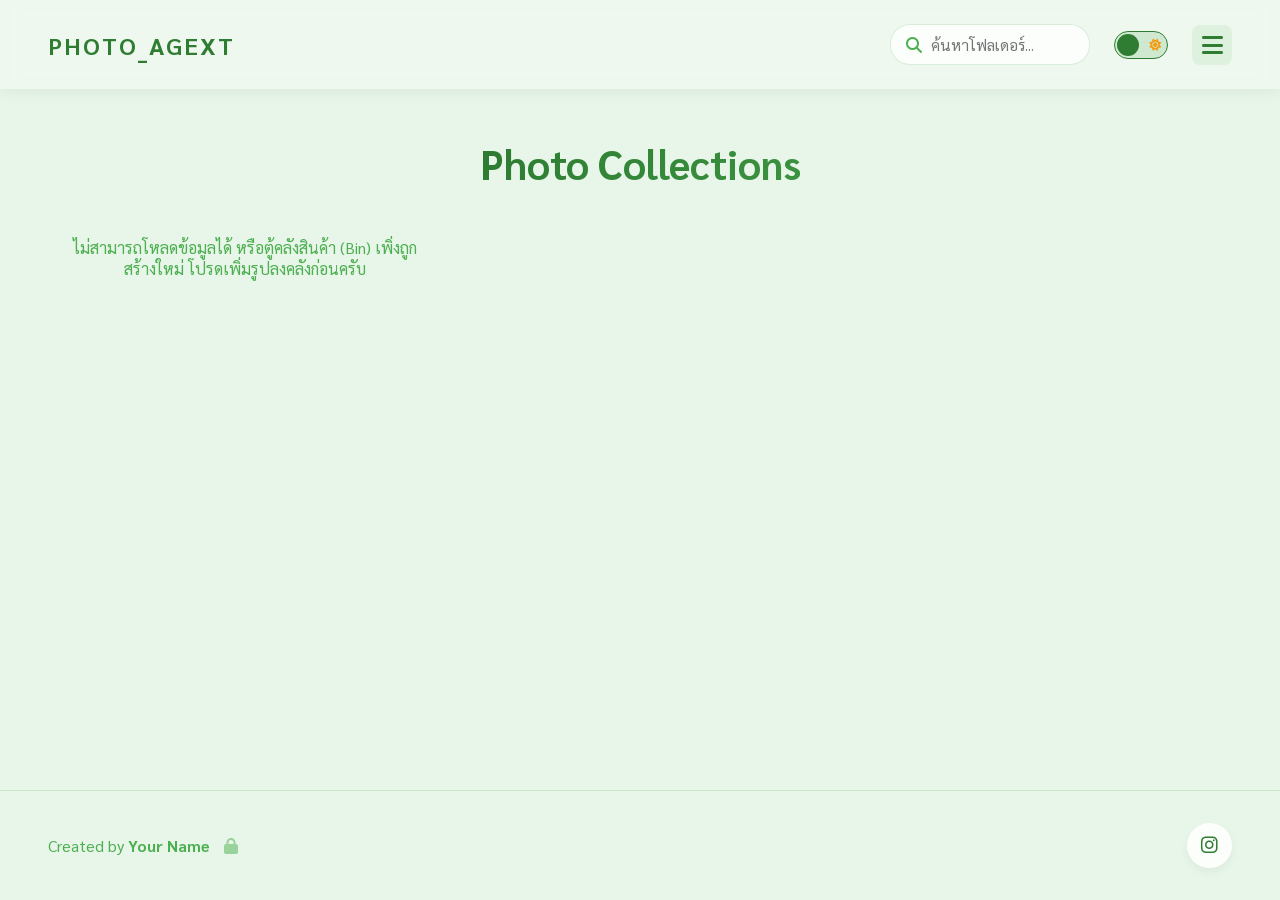
<file: index.html>
<!DOCTYPE html>
<html lang="en">

<head>
  <meta charset="UTF-8">
  <meta name="viewport" content="width=device-width, initial-scale=1.0">
  <title>PHOTO_AGEXT</title>
  <link rel="stylesheet" href="style.css">
  <link rel="stylesheet" href="https://cdnjs.cloudflare.com/ajax/libs/font-awesome/6.4.0/css/all.min.css">
  <script src="theme.js"></script>
</head>

<body>
  <ul class="background-bubbles">
    <li></li><li></li><li></li><li></li><li></li>
    <li></li><li></li><li></li><li></li><li></li>
  </ul>

  <nav class="navbar">
    <a href="./" class="logo">PHOTO_AGEXT</a>
    <div class="nav-right">
      <div class="nav-search-wrapper">
        <i class="fas fa-search"></i>
        <input type="text" id="searchInput" class="nav-search-input" placeholder="ค้นหาโฟลเดอร์...">
      </div>
      <div class="theme-switch-wrapper">
        <label class="theme-switch" for="themeToggleSwitch">
          <input type="checkbox" id="themeToggleSwitch" />
          <div class="slider">
            <i class="fas fa-moon"></i>
            <i class="fas fa-sun"></i>
          </div>
        </label>
      </div>
      <div class="hamburger" id="hamburgerBtn"><i class="fas fa-bars"></i></div>
    </div>
    <div class="nav-links" id="navLinks">
      <a href="./">Gallery</a>
      <a href="documents.html">เอกสารต่างๆ</a>
      <a href="grade.html">ระบบตรวจเกรด</a>
    </div>
  </nav>

  <main class="container">
    <div class="page-header">
      <h1>Photo Collections</h1>
    </div>

    <div class="gallery-grid" id="galleryGrid">
      <!-- Cards will be injected here via JavaScript -->
    </div>
  </main>

  <footer class="footer">
    <div class="footer-content">
      <div class="creator-info">
        <p>Created by <strong>Your Name</strong> <i class="fas fa-lock admin-trigger" onclick="openAdminModal()" title="Admin Login"></i></p>
      </div>
      <div class="social-links">
        <a href="https://www.instagram.com/ag_ext.005?utm_source=qr" target="_blank" class="social-btn ig" title="Instagram">
          <i class="fab fa-instagram"></i>
        </a>
      </div>
    </div>
  </footer>

  <!-- Admin Login Modal -->
  <div id="adminModal" class="admin-login-modal">
    <div class="modal-content">
      <span class="modal-close" onclick="closeAdminModal()">&times;</span>
      <h2><i class="fas fa-user-shield" style="color: var(--accent-color); margin-bottom: 10px;"></i><br>Admin Access</h2>
      <p>Please enter the passcode to continue</p>
      <input type="password" id="adminPasscode" class="admin-passcode-input" placeholder="••••••••" autocomplete="off" onkeypress="if(event.key === 'Enter') verifyAdmin()">
      <button class="submit-btn" onclick="verifyAdmin()">Login</button>
    </div>
  </div>

  <script src="index.js"></script>
</body>

</html>
</file>
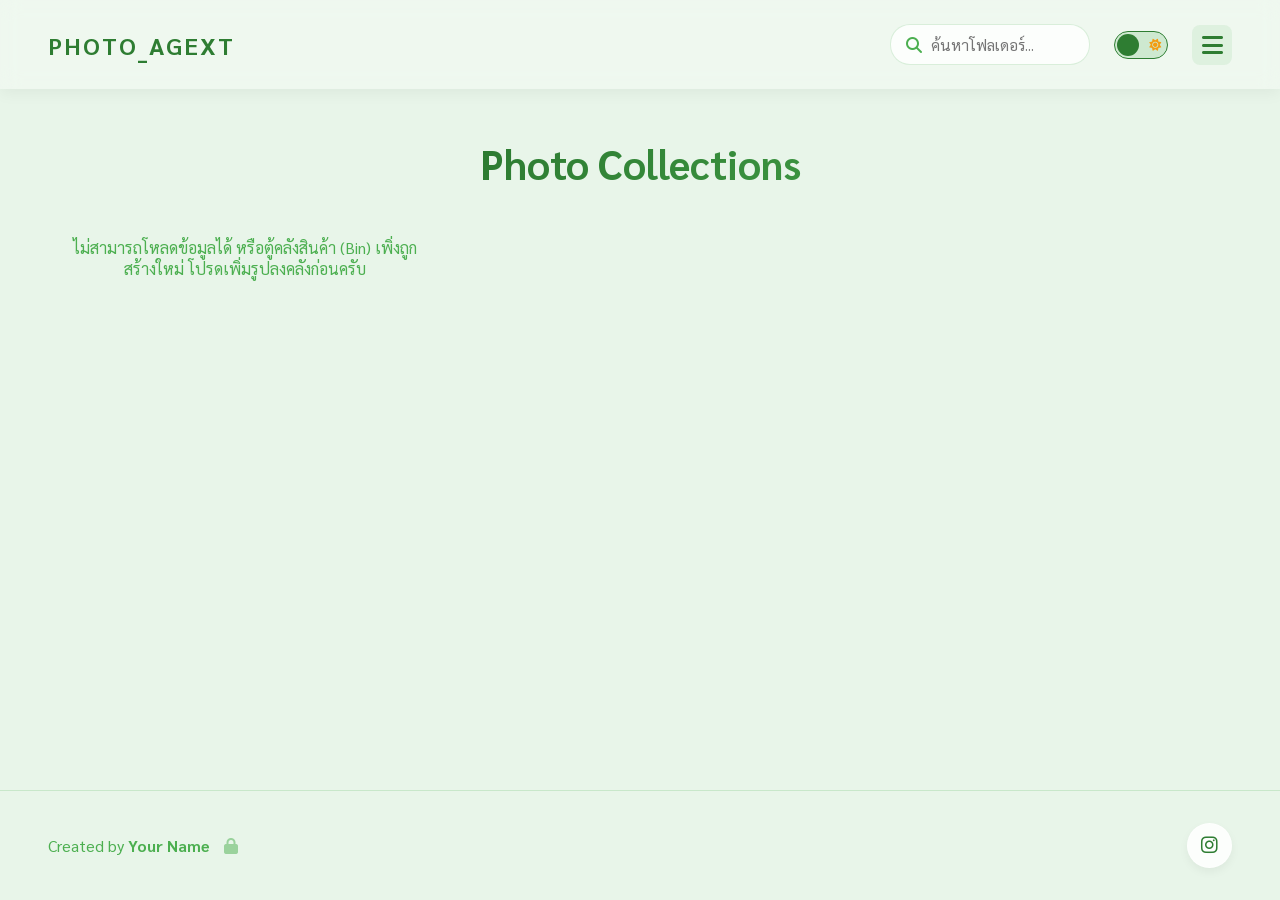
<file: admin/index.html>
<!DOCTYPE html>
<html lang="en">

<head>
  <meta charset="UTF-8">
  <meta name="viewport" content="width=device-width, initial-scale=1.0">
  <script>
    if (sessionStorage.getItem('isAdmin') !== 'true' && localStorage.getItem('isAdmin') !== 'true') {
      window.location.href = '../';
    }
  </script>
  <title>PHOTO_AGEXT | Add Collection</title>
  <link rel="stylesheet" href="../style.css">
  <link rel="stylesheet" href="admin.css">
  <link rel="stylesheet" href="https://cdnjs.cloudflare.com/ajax/libs/font-awesome/6.4.0/css/all.min.css">
  <script src="../theme.js"></script>
</head>

<body>
  <ul class="background-bubbles">
    <li></li><li></li><li></li><li></li><li></li>
    <li></li><li></li><li></li><li></li><li></li>
  </ul>

  <nav class="navbar">
    <span class="logo">PHOTO_AGEXT (Admin)</span>
    <div class="nav-right">
      <div class="theme-switch-wrapper">
        <label class="theme-switch" for="themeToggleSwitch">
          <input type="checkbox" id="themeToggleSwitch" />
          <div class="slider">
            <i class="fas fa-moon"></i>
            <i class="fas fa-sun"></i>
          </div>
        </label>
      </div>
      <div class="hamburger" id="hamburgerBtn"><i class="fas fa-bars"></i></div>
    </div>
    <div class="nav-links" id="navLinks">
      <a href="./">จัดการรูปภาพ</a>
      <a href="documents.html">จัดการเอกสาร</a>
      <a href="../" style="opacity: 0.7;">กลับหน้าหลัก</a>
      <a href="#" onclick="localStorage.removeItem('isAdmin'); sessionStorage.removeItem('isAdmin'); window.location.href='../';" style="color: #f44336;"><i class="fas fa-sign-out-alt"></i> ออกจากระบบ</a>
    </div>
  </nav>

  <main class="container">
    <div class="page-header">
      <h1>Add a Collection</h1>
    </div>

    <div class="admin-card">
      <form id="addLinkForm">

        <div class="form-group">
          <label for="collectionName">Collection Name (ชื่อโฟลเดอร์)</label>
          <input type="text" id="collectionName" class="form-control" placeholder="ตั้งชื่อโฟลเดอร์..." required
            autocomplete="off">
        </div>

        <div class="form-group">
          <label for="customUrl">Google Drive Link (ระบุลิ้งก์ไดรฟ์เอง - ไม่บังคับ)</label>
          <input type="url" id="customUrl" class="form-control" placeholder="https://drive.google.com/drive/folders/... (ใส่แปะตรงนี้ได้เลย)" autocomplete="off">
        </div>

        <div class="form-group">
          <label for="customDate">วันเวลาที่แสดง (ไม่บังคับ - ปล่อยว่างไว้เพื่อใช้วันเวลาปัจจุบัน)</label>
          <input type="datetime-local" id="customDate" class="form-control">
        </div>

        <div class="form-group" style="background: var(--input-bg); padding: 1rem; border-radius: 8px; border: 1px dashed var(--accent-color);">
          <p style="font-size: 0.9rem; color: var(--text-primary); margin-bottom: 0;">
            <i class="fas fa-info-circle" style="color: var(--accent-color);"></i> 
            <strong>คำแนะนำ:</strong> สามารถแปะลิ้งก์ Google Drive โดยตรงในช่องด้านบนได้เลย หรือหากปล่อยช่องลิ้งก์ว่างไว้ เมื่อกด Save ระบบจะสร้างโฟลเดอร์ใน Google Drive ให้อัตโนมัติครับ
          </p>
        </div>

        <button type="submit" class="submit-btn">
          <i class="fas fa-paper-plane" style="margin-right: 8px;"></i> Save Collection
        </button>

      </form>

      <div id="successMessage" class="success-message">
        <i class="fas fa-check-circle" style="margin-right: 8px;"></i> Collection successfully added!
      </div>
    </div>

    <!-- GAS URLs Settings List -->
    <div class="admin-list-card" style="margin-top: 2rem; border: 2px solid rgba(76, 175, 80, 0.4);">
      <h2>⚙️ ตั้งค่าลิ้งก์ไดรฟ์ (GAS URLs)</h2>
      <p style="color: var(--text-secondary); margin-bottom: 1.5rem; font-size: 0.9rem;">ระบบจะสลับใช้ลิ้งก์ที่ยังไม่เต็มอัตโนมัติจากบนลงล่าง กรุณาใส่ลิ้งก์ Web App ที่ได้จาก Google ลงที่นี่</p>
      
      <form id="addGasUrlForm" style="display: flex; gap: 0.5rem; margin-bottom: 1.5rem; flex-wrap: wrap;">
        <input type="url" id="newGasUrl" class="form-control" placeholder="ลิ้งก์ Web App..." required autocomplete="off" style="padding: 0.75rem; flex: 2; min-width: 200px;">
        <input type="text" id="newGasNote" class="form-control" placeholder="อีเมลกันลืม (ใส่หรือไม่ก็ได้)" autocomplete="off" style="padding: 0.75rem; flex: 1; min-width: 150px;">
        <button type="submit" class="submit-btn" style="margin-top: 0; width: auto; padding: 0.75rem 1.5rem; flex-shrink: 0;"><i class="fas fa-plus"></i> เพิ่ม</button>
      </form>
      
      <div id="gasUrlsList" class="admin-list"></div>
    </div>

    <!-- Management List -->
    <div class="admin-list-card" style="margin-top: 2rem;">
      <h2>Manage Collections</h2>
      <div id="adminList" class="admin-list"></div>
    </div>
  </main>

  <footer class="footer">
  </footer>

  <script src="admin.js"></script>
</body>

</html>
</file>
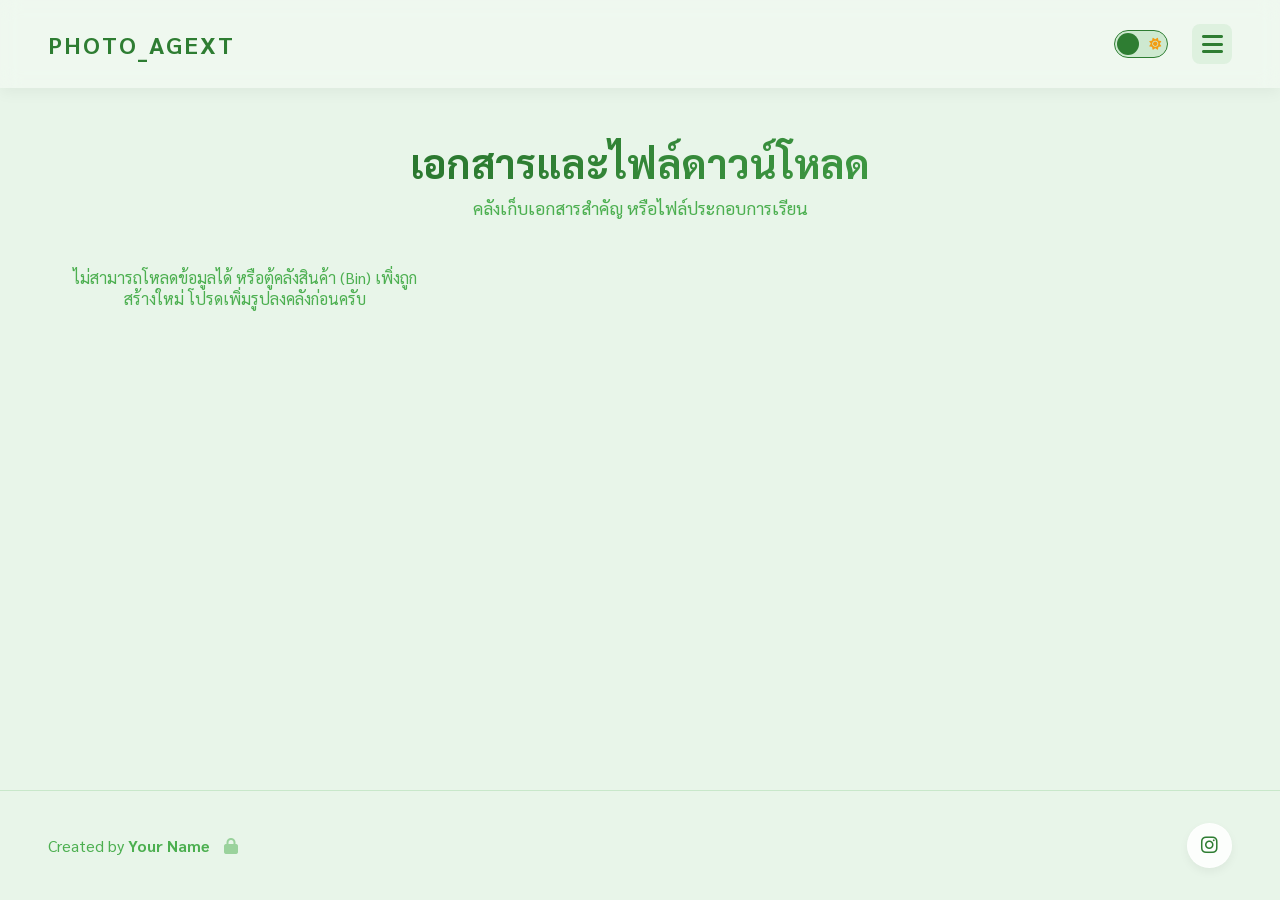
<file: documents.html>
<!DOCTYPE html>
<html lang="en">

<head>
  <meta charset="UTF-8">
  <meta name="viewport" content="width=device-width, initial-scale=1.0">
  <title>PHOTO_AGEXT | Documents</title>
  <link rel="stylesheet" href="style.css">
  <link rel="stylesheet" href="https://cdnjs.cloudflare.com/ajax/libs/font-awesome/6.4.0/css/all.min.css">
  <script src="theme.js"></script>
</head>

<body>
  <ul class="background-bubbles">
    <li></li><li></li><li></li><li></li><li></li>
    <li></li><li></li><li></li><li></li><li></li>
  </ul>

  <nav class="navbar">
    <a href="./" class="logo">PHOTO_AGEXT</a>
    <div class="nav-right">
      <div class="theme-switch-wrapper">
        <label class="theme-switch" for="themeToggleSwitch">
          <input type="checkbox" id="themeToggleSwitch" />
          <div class="slider">
            <i class="fas fa-moon"></i>
            <i class="fas fa-sun"></i>
          </div>
        </label>
      </div>
      <div class="hamburger" id="hamburgerBtn"><i class="fas fa-bars"></i></div>
    </div>
    <div class="nav-links" id="navLinks">
      <a href="./">Gallery</a>
      <a href="documents.html">เอกสารต่างๆ</a>
      <a href="grade.html">ระบบตรวจเกรด</a>
    </div>
  </nav>

  <main class="container">
    <div class="page-header">
      <h1>เอกสารและไฟล์ดาวน์โหลด</h1>
      <p>คลังเก็บเอกสารสำคัญ หรือไฟล์ประกอบการเรียน</p>
    </div>

    <div class="gallery-grid" id="galleryGrid">
      <!-- Cards will be injected here via JavaScript -->
    </div>
  </main>

  <footer class="footer">
    <div class="footer-content">
      <div class="creator-info">
        <p>Created by <strong>Your Name</strong> <i class="fas fa-lock admin-trigger" onclick="openAdminModal()" title="Admin Login"></i></p>
      </div>
      <div class="social-links">
        <a href="https://instagram.com" target="_blank" class="social-btn ig" title="Instagram">
          <i class="fab fa-instagram"></i>
        </a>
      </div>
    </div>
  </footer>

  <!-- Admin Login Modal -->
  <div id="adminModal" class="admin-login-modal">
    <div class="modal-content">
      <span class="modal-close" onclick="closeAdminModal()">&times;</span>
      <h2><i class="fas fa-user-shield" style="color: var(--accent-color); margin-bottom: 10px;"></i><br>Admin Access</h2>
      <p>Please enter the passcode to continue</p>
      <input type="password" id="adminPasscode" class="admin-passcode-input" placeholder="••••••••" autocomplete="off" onkeypress="if(event.key === 'Enter') verifyAdmin()">
      <button class="submit-btn" onclick="verifyAdmin()">Login</button>
    </div>
  </div>

  <script src="documents.js"></script>
</body>

</html>
</file>
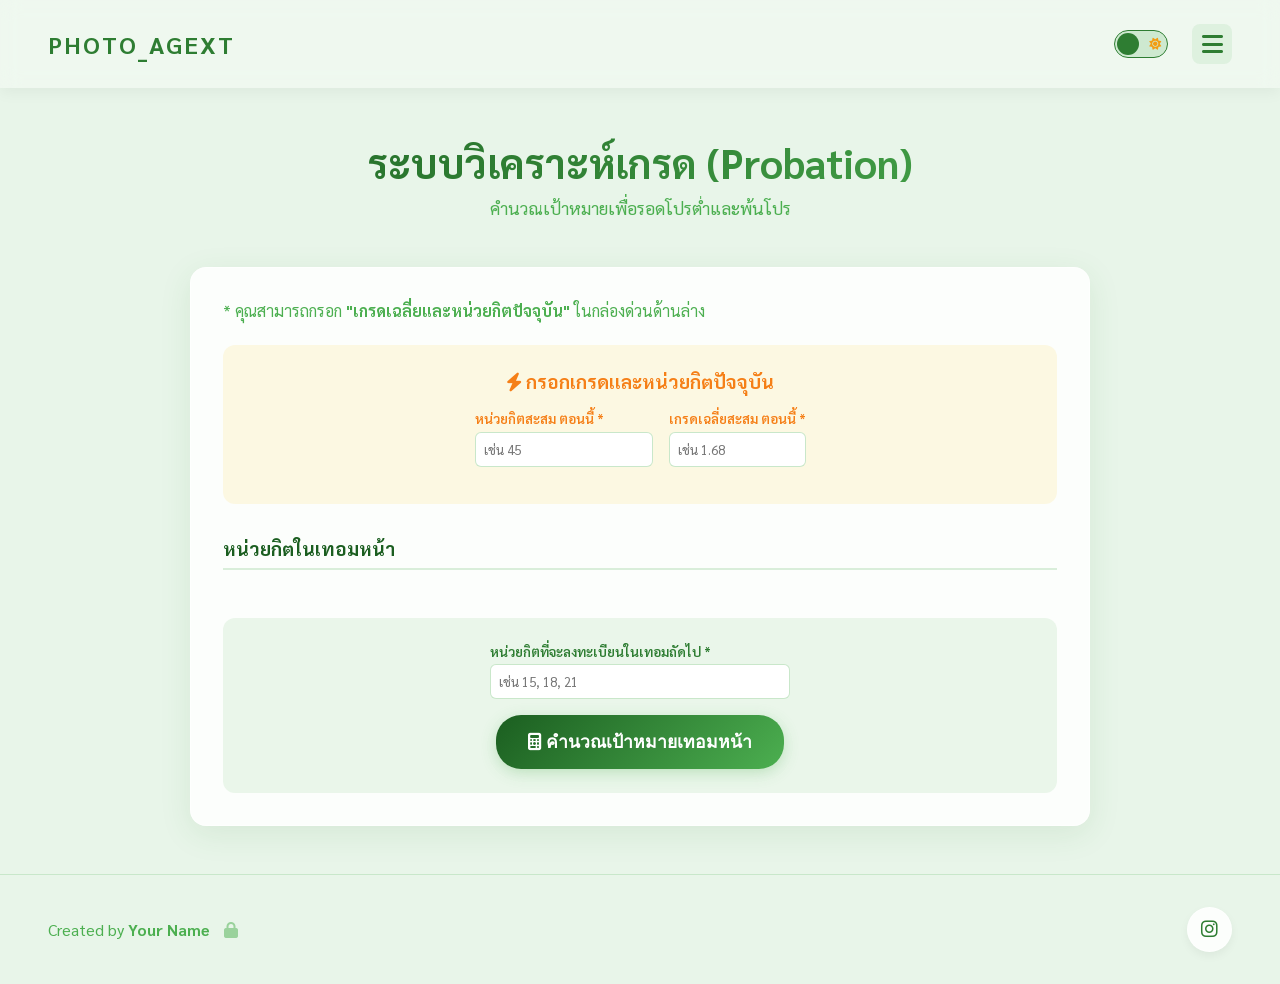
<file: grade.html>
<!DOCTYPE html>
<html lang="en">

<head>
  <meta charset="UTF-8">
  <meta name="viewport" content="width=device-width, initial-scale=1.0">
  <title>PHOTO_AGEXT | Grade Planner</title>
  <link rel="stylesheet" href="style.css">
  <link rel="stylesheet" href="https://cdnjs.cloudflare.com/ajax/libs/font-awesome/6.4.0/css/all.min.css">
  <script src="theme.js"></script>
  <style>
    .grade-container {
      max-width: 900px;
      margin: 0 auto;
      background: var(--surface-color);
      border-radius: var(--border-radius);
      backdrop-filter: blur(8px);
      border: 1px solid rgba(255, 255, 255, 0.5);
      box-shadow: var(--shadow);
      padding: 2rem;
    }

    .terms-grid {
      display: grid;
      grid-template-columns: repeat(auto-fill, minmax(250px, 1fr));
      gap: 1.5rem;
      margin-bottom: 2rem;
    }

    .term-card {
      background: rgba(255, 255, 255, 0.4);
      padding: 1rem;
      border-radius: 12px;
      border: 1px solid rgba(76, 175, 80, 0.2);
    }

    .term-title {
      font-weight: 600;
      color: var(--accent-color);
      margin-bottom: 0.5rem;
      font-size: 1.1rem;
    }

    .input-group {
      margin-bottom: 0.8rem;
    }

    .input-group label {
      display: block;
      font-size: 0.85rem;
      color: var(--text-secondary);
      margin-bottom: 0.3rem;
    }

    .input-group input {
      width: 100%;
      padding: 0.5rem;
      border: 1px solid rgba(76, 175, 80, 0.3);
      border-radius: 6px;
      outline: none;
      font-family: inherit;
    }

    .input-group input:focus {
      border-color: var(--accent-color);
    }

    .calc-section {
      background: rgba(76, 175, 80, 0.1);
      padding: 1.5rem;
      border-radius: 12px;
      text-align: center;
      margin-top: 1rem;
    }

    .calc-section label {
      font-weight: 600;
      color: var(--accent-color);
    }

    .primary-btn {
      background: linear-gradient(135deg, #1b5e20, #4caf50);
      color: white;
      border: none;
      padding: 0.8rem 2rem;
      border-radius: 25px;
      font-size: 1.1rem;
      font-weight: 600;
      cursor: pointer;
      margin-top: 1rem;
      transition: var(--transition);
      box-shadow: 0 4px 15px rgba(76, 175, 80, 0.3);
    }

    .primary-btn:hover {
      transform: translateY(-2px);
      box-shadow: 0 6px 20px rgba(76, 175, 80, 0.4);
    }

    .result-box {
      margin-top: 2rem;
      padding: 1.5rem;
      border-radius: 12px;
      display: none;
      animation: fadeIn 0.5s ease;
    }

    .result-low {
      background: rgba(255, 193, 7, 0.15);
      border-left: 4px solid #ffb300;
      margin-bottom: 1rem;
    }

    .result-good {
      background: rgba(76, 175, 80, 0.15);
      border-left: 4px solid #4caf50;
    }

    .result-danger {
      background: rgba(244, 67, 54, 0.15);
      border-left: 4px solid #f44336;
    }

    @keyframes fadeIn {
      from {
        opacity: 0;
        transform: translateY(10px);
      }

      to {
        opacity: 1;
        transform: translateY(0);
      }
    }
  </style>
</head>

<body>
  <ul class="background-bubbles">
    <li></li>
    <li></li>
    <li></li>
    <li></li>
    <li></li>
    <li></li>
    <li></li>
    <li></li>
    <li></li>
    <li></li>
  </ul>

  <nav class="navbar">
    <a href="./" class="logo">PHOTO_AGEXT</a>
    <div class="nav-right">
      <div class="theme-switch-wrapper">
        <label class="theme-switch" for="themeToggleSwitch">
          <input type="checkbox" id="themeToggleSwitch" />
          <div class="slider">
            <i class="fas fa-moon"></i>
            <i class="fas fa-sun"></i>
          </div>
        </label>
      </div>
      <div class="hamburger" id="hamburgerBtn"><i class="fas fa-bars"></i></div>
    </div>
    <div class="nav-links" id="navLinks">
      <a href="./">Gallery</a>
      <a href="documents.html">เอกสารต่างๆ</a>
      <a href="grade.html">ระบบตรวจเกรด</a>
    </div>
  </nav>

  <main class="container">
    <div class="page-header">
      <h1>ระบบวิเคราะห์เกรด (Probation)</h1>
      <p>คำนวณเป้าหมายเพื่อรอดโปรต่ำและพ้นโปร</p>
    </div>

    <div class="grade-container">
      <p style="color: var(--text-secondary); margin-bottom: 1.5rem;">
        * คุณสามารถกรอก <strong>"เกรดเฉลี่ยและหน่วยกิตปัจจุบัน"</strong> ในกล่องด่วนด้านล่าง
      </p>

      <form id="gradeForm">
        <div class="calc-section" style="margin-bottom: 2rem; background: rgba(255, 193, 7, 0.1);">
          <h3 style="margin-bottom: 1rem; color: #f57f17;"><i class="fas fa-bolt"></i> กรอกเกรดเเละหน่วยกิตปัจจุบัน
          </h3>
          <div style="display: flex; gap: 1rem; justify-content: center; flex-wrap: wrap;">
            <div class="input-group" style="text-align: left; max-width: 200px;">
              <label for="quickCreds" style="color: #f57f17;">หน่วยกิตสะสม ตอนนี้ *</label>
              <input type="number" id="quickCreds" min="0" step="1" placeholder="เช่น 45">
            </div>
            <div class="input-group" style="text-align: left; max-width: 200px;">
              <label for="quickGPA" style="color: #f57f17;">เกรดเฉลี่ยสะสม ตอนนี้ *</label>
              <input type="number" id="quickGPA" min="0" max="4.00" step="0.01" placeholder="เช่น 1.68">
            </div>
          </div>
        </div>

        <h3
          style="margin-bottom: 1rem; color: var(--text-primary); border-bottom: 2px solid rgba(76,175,80,0.2); padding-bottom: 0.5rem;">
          หน่วยกิตในเทอมหน้า</h3>
        <div class="terms-grid" id="termsGrid">
          <!-- Terms generated by JS -->
        </div>

        <div class="calc-section">
          <div class="input-group" style="max-width: 300px; margin: 0 auto; text-align: left;">
            <label for="nextCredits">หน่วยกิตที่จะลงทะเบียนในเทอมถัดไป *</label>
            <input type="number" id="nextCredits" min="1" max="25" step="1" required placeholder="เช่น 15, 18, 21">
          </div>

          <button type="submit" class="primary-btn">
            <i class="fas fa-calculator"></i> คำนวณเป้าหมายเทอมหน้า
          </button>
        </div>
      </form>

      <!-- Results Display -->
      <div id="resultBox"></div>

    </div>
  </main>

  <footer class="footer">
    <div class="footer-content">
      <div class="creator-info">
        <p>Created by <strong>Your Name</strong> <i class="fas fa-lock admin-trigger" onclick="openAdminModal()" title="Admin Login"></i></p>
      </div>
      <div class="social-links">
        <a href="https://instagram.com" target="_blank" class="social-btn ig" title="Instagram">
          <i class="fab fa-instagram"></i>
        </a>
      </div>
    </div>
  </footer>

  <!-- Admin Login Modal -->
  <div id="adminModal" class="admin-login-modal">
    <div class="modal-content">
      <span class="modal-close" onclick="closeAdminModal()">&times;</span>
      <h2><i class="fas fa-user-shield" style="color: var(--accent-color); margin-bottom: 10px;"></i><br>Admin Access</h2>
      <p>Please enter the passcode to continue</p>
      <input type="password" id="adminPasscode" class="admin-passcode-input" placeholder="••••••••" autocomplete="off" onkeypress="if(event.key === 'Enter') verifyAdmin()">
      <button class="submit-btn" onclick="verifyAdmin()">Login</button>
    </div>
  </div>

  <script src="grade.js"></script>
</body>

</html>
</file>
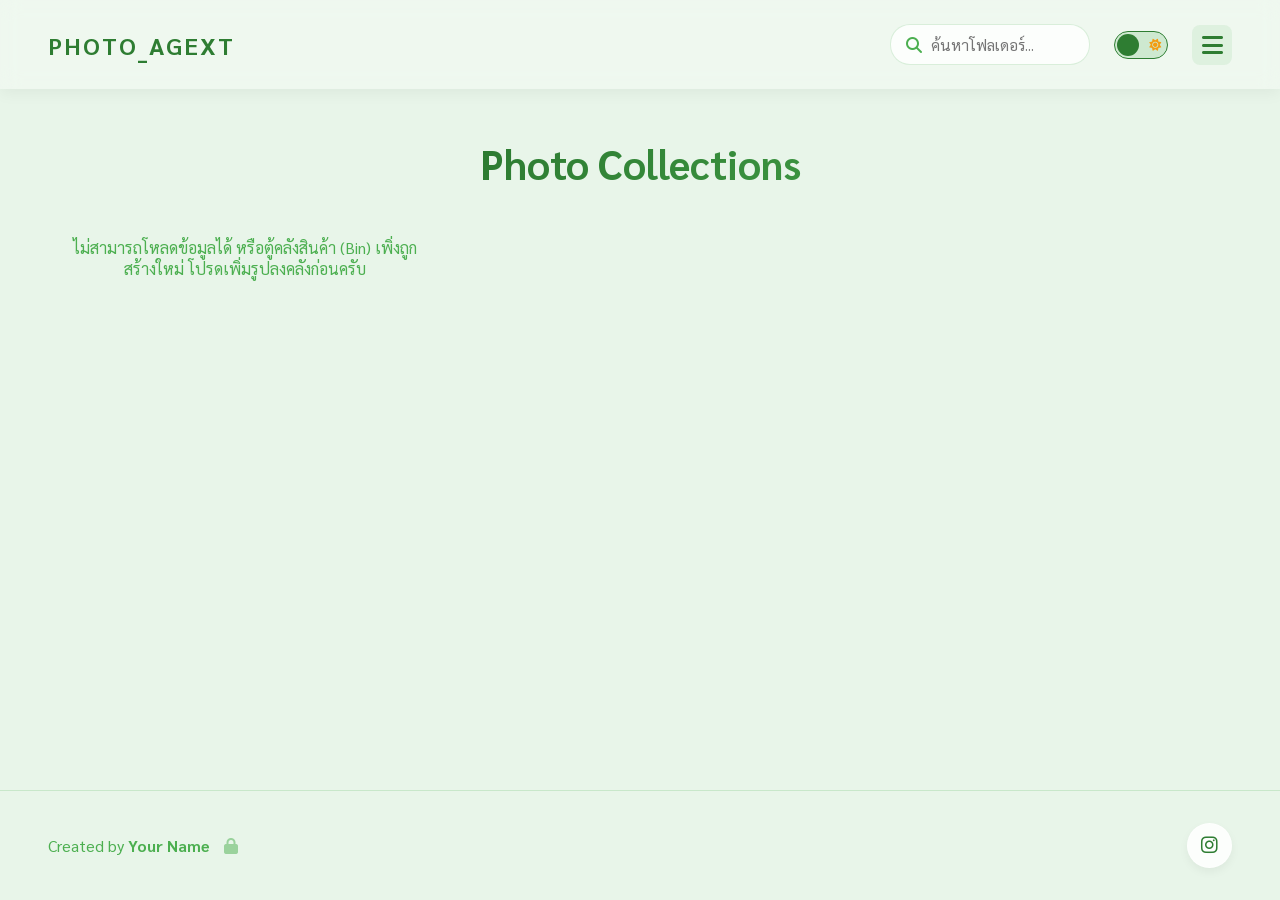
<file: admin/documents.html>
<!DOCTYPE html>
<html lang="en">

<head>
  <meta charset="UTF-8">
  <meta name="viewport" content="width=device-width, initial-scale=1.0">
  <script>
    if (sessionStorage.getItem('isAdmin') !== 'true' && localStorage.getItem('isAdmin') !== 'true') {
      window.location.href = '../';
    }
  </script>
  <title>PHOTO_AGEXT | Add Document</title>
  <link rel="stylesheet" href="../style.css">
  <link rel="stylesheet" href="admin.css">
  <link rel="stylesheet" href="https://cdnjs.cloudflare.com/ajax/libs/font-awesome/6.4.0/css/all.min.css">
  <script src="../theme.js"></script>
</head>

<body>
  <ul class="background-bubbles">
    <li></li><li></li><li></li><li></li><li></li>
    <li></li><li></li><li></li><li></li><li></li>
  </ul>

  <nav class="navbar">
    <span class="logo">PHOTO_AGEXT (Admin)</span>
    <div class="nav-right">
      <div class="theme-switch-wrapper">
        <label class="theme-switch" for="themeToggleSwitch">
          <input type="checkbox" id="themeToggleSwitch" />
          <div class="slider">
            <i class="fas fa-moon"></i>
            <i class="fas fa-sun"></i>
          </div>
        </label>
      </div>
      <div class="hamburger" id="hamburgerBtn"><i class="fas fa-bars"></i></div>
    </div>
    <div class="nav-links" id="navLinks">
      <a href="./">จัดการรูปภาพ</a>
      <a href="documents.html">จัดการเอกสาร</a>
      <a href="../" style="opacity: 0.7;">กลับหน้าบ้าน</a>
      <a href="#" onclick="localStorage.removeItem('isAdmin'); sessionStorage.removeItem('isAdmin'); window.location.href='../';" style="color: #f44336;"><i class="fas fa-sign-out-alt"></i> ออกจากระบบ</a>
    </div>
  </nav>

  <main class="container">
    <div class="page-header">
      <h1>เพิ่มเอกสารใหม่</h1>
      <p>แปะลิงก์ Google Drive สำคัญสำหรับเผยแพร่ในหน้าเอกสารต่างๆ</p>
    </div>

    <div class="admin-card">
      <form id="addLinkForm">

        <div class="form-group">
          <label for="collectionName">ชื่อเอกสาร</label>
          <input type="text" id="collectionName" class="form-control" placeholder="เช่น สไลด์เรียนบทที่ 1 หรือ คู่มือ..." required
            autocomplete="off">
        </div>

        <div class="form-group">
          <label for="driveUrl">ลิงก์ดาวน์โหลด</label>
          <input type="url" id="driveUrl" class="form-control" placeholder="https://drive.google.com/..."
            required autocomplete="off">
        </div>

        <div class="form-group">
          <label for="customDate">วันเวลาที่แสดง (ไม่บังคับ - ปล่อยว่างไว้เพื่อใช้วันเวลาปัจจุบัน)</label>
          <input type="datetime-local" id="customDate" class="form-control">
        </div>

        <button type="submit" class="submit-btn" style="background-color: var(--accent-color);">
          <i class="fas fa-file-upload" style="margin-right: 8px;"></i> อัปโหลดเอกสาร
        </button>

      </form>

      <div id="successMessage" class="success-message">
        <i class="fas fa-check-circle" style="margin-right: 8px;"></i> เพิ่มเอกสารสำเร็จ!
      </div>
    </div>

    <!-- Management List -->
    <div class="admin-list-card" style="margin-top: 2rem;">
      <h2>จัดการเอกสาร</h2>
      <div id="adminList" class="admin-list"></div>
    </div>
  </main>

  <footer class="footer">
  </footer>

  <script src="documents.js"></script>
</body>

</html>
</file>
<file: style.css>
@import url('https://fonts.googleapis.com/css2?family=Space+Grotesk:wght@300;400;500;600;700&display=swap');
@import url('https://fonts.googleapis.com/css2?family=Sarabun:wght@300;400;500;600;700&display=swap');

:root {
  --bg-color: #e8f5e9;
  --surface-color: rgba(255, 255, 255, 0.85);
  --text-primary: #1b5e20;
  --text-secondary: #4caf50;
  --accent-color: #2e7d32;
  --accent-hover: #1b5e20;
  --border-radius: 16px;
  --shadow: 0 8px 32px rgba(46, 125, 50, 0.1);
  --transition: all 0.3s cubic-bezier(0.25, 0.8, 0.25, 1);
  --title-gradient: linear-gradient(135deg, #1b5e20, #4caf50);
  --bubble-color-1: rgba(76, 175, 80, 0.15);
  --bubble-color-2: rgba(129, 199, 132, 0.2);
  --bubble-color-3: rgba(165, 214, 167, 0.15);
  --bubble-color-4: rgba(200, 230, 201, 0.3);
  --bubble-color-5: rgba(102, 187, 106, 0.15);
  --nav-bg: rgba(255, 255, 255, 0.3);
  --nav-shadow: rgba(0, 0, 0, 0.05);
  --card-border: rgba(255, 255, 255, 0.5);
  --modal-bg: rgba(0, 0, 0, 0.4);
  --input-bg: rgba(255, 255, 255, 0.8);
  --skeleton-bg: linear-gradient(90deg, rgba(76, 175, 80, 0.1) 25%, rgba(76, 175, 80, 0.25) 50%, rgba(76, 175, 80, 0.1) 75%);
}

[data-theme="dark"] {
  --bg-color: #0b1a10;
  --surface-color: rgba(20, 30, 20, 0.85);
  --text-primary: #e8f5e9;
  --text-secondary: #81c784;
  --accent-color: #4caf50;
  --accent-hover: #81c784;
  --shadow: 0 8px 32px rgba(0, 0, 0, 0.5);
  --title-gradient: linear-gradient(135deg, #81c784, #a5d6a7);
  --bubble-color-1: rgba(76, 175, 80, 0.05);
  --bubble-color-2: rgba(129, 199, 132, 0.08);
  --bubble-color-3: rgba(165, 214, 167, 0.05);
  --bubble-color-4: rgba(200, 230, 201, 0.1);
  --bubble-color-5: rgba(102, 187, 106, 0.05);
  --nav-bg: rgba(11, 26, 16, 0.7);
  --nav-shadow: rgba(0, 0, 0, 0.5);
  --card-border: rgba(76, 175, 80, 0.2);
  --modal-bg: rgba(0, 0, 0, 0.7);
  --input-bg: rgba(20, 30, 20, 0.8);
  --skeleton-bg: linear-gradient(90deg, rgba(76, 175, 80, 0.05) 25%, rgba(76, 175, 80, 0.15) 50%, rgba(76, 175, 80, 0.05) 75%);
}

* {
  margin: 0;
  padding: 0;
  box-sizing: border-box;
}

body {
  font-family: 'Sarabun', 'Space Grotesk', -apple-system, BlinkMacSystemFont, sans-serif;
  background-color: var(--bg-color);
  color: var(--text-primary);
  min-height: 100vh;
  display: flex;
  flex-direction: column;
  overflow-x: hidden;
  position: relative;
}

/* Background Bubbles */
.background-bubbles {
  position: fixed;
  top: 0;
  left: 0;
  width: 100%;
  height: 100%;
  z-index: 0;
  overflow: hidden;
  pointer-events: none;
}

.background-bubbles li {
  position: absolute;
  display: block;
  list-style: none;
  width: 20px;
  height: 20px;
  background: var(--bubble-color-1);
  animation: floatUp 25s linear infinite;
  bottom: -200px;
  border-radius: 50%; /* Make them perfect bubbles */
  backdrop-filter: blur(2px);
  -webkit-backdrop-filter: blur(2px);
}

.background-bubbles li:nth-child(1) {
  left: 25%;
  width: 80px;
  height: 80px;
  animation-delay: 0s;
  background: var(--bubble-color-2);
}

.background-bubbles li:nth-child(2) {
  left: 10%;
  width: 30px;
  height: 30px;
  animation-delay: 2s;
  animation-duration: 12s;
  background: var(--bubble-color-3);
}

.background-bubbles li:nth-child(3) {
  left: 70%;
  width: 40px;
  height: 40px;
  animation-delay: 4s;
  background: var(--bubble-color-1);
}

.background-bubbles li:nth-child(4) {
  left: 40%;
  width: 60px;
  height: 60px;
  animation-delay: 0s;
  animation-duration: 18s;
  background: var(--bubble-color-4);
}

.background-bubbles li:nth-child(5) {
  left: 65%;
  width: 20px;
  height: 20px;
  animation-delay: 0s;
  background: var(--bubble-color-5);
}

.background-bubbles li:nth-child(6) {
  left: 75%;
  width: 110px;
  height: 110px;
  animation-delay: 3s;
  background: var(--bubble-color-3);
}

.background-bubbles li:nth-child(7) {
  left: 35%;
  width: 150px;
  height: 150px;
  animation-delay: 7s;
  background: var(--bubble-color-4);
}

.background-bubbles li:nth-child(8) {
  left: 50%;
  width: 25px;
  height: 25px;
  animation-delay: 15s;
  animation-duration: 45s;
  background: var(--bubble-color-2);
}

.background-bubbles li:nth-child(9) {
  left: 20%;
  width: 15px;
  height: 15px;
  animation-delay: 2s;
  animation-duration: 35s;
  background: var(--bubble-color-1);
}

.background-bubbles li:nth-child(10) {
  left: 85%;
  width: 150px;
  height: 150px;
  animation-delay: 0s;
  animation-duration: 11s;
  background: var(--bubble-color-5);
}

@keyframes floatUp {
  0% {
    transform: translateY(0) scale(1) translateX(0);
    opacity: 0;
  }
  10% {
    opacity: 1;
  }
  90% {
    opacity: 1;
  }
  100% {
    transform: translateY(-1200px) scale(1.5) translateX(30px);
    opacity: 0;
  }
}

/* Header Navbar */
.navbar {
  display: flex;
  justify-content: space-between;
  align-items: center;
  padding: 1.5rem 3rem;
  background: var(--nav-bg);
  backdrop-filter: blur(10px);
  -webkit-backdrop-filter: blur(10px);
  box-shadow: 0 4px 15px var(--nav-shadow);
  position: sticky;
  top: 0;
  z-index: 100;
  flex-wrap: wrap;
}

.logo {
  font-size: 1.5rem;
  font-weight: 700;
  color: var(--accent-color);
  text-decoration: none;
  letter-spacing: 2px;
}

.nav-right {
  display: flex;
  align-items: center;
  gap: 1.5rem;
}

.hamburger {
  cursor: pointer;
  font-size: 1.5rem;
  color: var(--accent-color);
  transition: var(--transition);
  display: flex;
  align-items: center;
  justify-content: center;
  width: 40px;
  height: 40px;
  border-radius: 8px;
  background: rgba(76, 175, 80, 0.1);
}

.nav-search-wrapper {
  position: relative;
  display: flex;
  align-items: center;
}

.nav-search-wrapper i {
  position: absolute;
  left: 1rem;
  color: var(--text-secondary);
  font-size: 1rem;
}

.nav-search-input {
  width: 200px;
  padding: 0.6rem 1rem 0.6rem 2.5rem;
  border: 1px solid rgba(76, 175, 80, 0.2);
  border-radius: 20px;
  font-size: 0.95rem;
  background: var(--input-bg);
  color: var(--text-primary);
  transition: var(--transition);
  font-family: inherit;
}

.nav-search-input:focus {
  outline: none;
  width: 250px;
  border-color: var(--accent-color);
  box-shadow: 0 0 10px rgba(76, 175, 80, 0.1);
}

@media (max-width: 768px) {
  .nav-search-input {
    width: 140px;
  }
  .nav-search-input:focus {
    width: 180px;
  }
}

.hamburger:hover {
  background: var(--accent-color);
  color: white;
}

.nav-links {
  position: absolute;
  top: 100%;
  right: 3rem;
  width: auto;
  min-width: 200px;
  background: var(--surface-color);
  backdrop-filter: blur(15px);
  -webkit-backdrop-filter: blur(15px);
  border-radius: var(--border-radius);
  padding: 1.5rem;
  box-shadow: var(--shadow);
  border: 1px solid var(--card-border);
  display: none;
  flex-direction: column;
  gap: 1rem;
  animation: slideUpFade 0.3s ease forwards;
}

.nav-links.show-menu {
  display: flex;
}

.nav-links a {
  text-decoration: none;
  color: var(--accent-color);
  font-weight: 500;
  transition: var(--transition);
  padding: 0.5rem 0;
  position: relative;
  width: fit-content;
}

.nav-links a::after {
  content: '';
  position: absolute;
  width: 0;
  height: 2px;
  bottom: 0;
  left: 0;
  background-color: var(--accent-color);
  transition: var(--transition);
}

.nav-links a:hover::after {
  width: 100%;
}

@keyframes slideUpFade {
  from {
    opacity: 0;
    transform: translateY(15px);
  }
  to {
    opacity: 1;
    transform: translateY(0);
  }
}

/* Theme Toggle Switch */
.theme-switch-wrapper {
  display: flex;
  align-items: center;
}

.theme-switch {
  display: inline-block;
  height: 28px;
  position: relative;
  width: 54px;
}

.theme-switch input {
  display: none;
}

.slider {
  background-color: rgba(76, 175, 80, 0.2);
  bottom: 0;
  cursor: pointer;
  left: 0;
  position: absolute;
  right: 0;
  top: 0;
  transition: .4s;
  border-radius: 34px;
  border: 1px solid var(--accent-color);
  display: flex;
  align-items: center;
  justify-content: space-between;
  padding: 0 6px;
}

.slider:before {
  background-color: var(--accent-color);
  bottom: 2px;
  content: "";
  height: 22px;
  left: 2px;
  position: absolute;
  transition: .4s;
  width: 22px;
  border-radius: 50%;
  z-index: 2;
}

input:checked + .slider {
  background-color: var(--surface-color);
}

input:checked + .slider:before {
  transform: translateX(26px);
  background-color: var(--accent-color);
}

.slider .fa-sun {
  color: #f39c12;
  font-size: 12px;
  z-index: 1;
}

.slider .fa-moon {
  color: #f1c40f;
  font-size: 12px;
  z-index: 1;
}

@media (max-width: 768px) {
  .navbar {
    padding: 1rem 1.5rem;
  }
  .nav-links {
    right: 1.5rem;
  }
}

/* Container */
.container {
  flex: 1;
  max-width: 1200px;
  margin: 0 auto;
  padding: 3rem 1.5rem;
  width: 100%;
  position: relative;
  z-index: 10;
}

/* Header Titles */
.page-header {
  text-align: center;
  margin-bottom: 3rem;
}

.page-header h1 {
  font-size: 2.5rem;
  font-weight: 700;
  margin-bottom: 0.5rem;
  background: var(--title-gradient);
  -webkit-background-clip: text;
  -webkit-text-fill-color: transparent;
}

.page-header p {
  color: var(--text-secondary);
  font-size: 1.1rem;
}

/* Gallery Grid */
.gallery-grid {
  display: grid;
  grid-template-columns: repeat(auto-fill, minmax(300px, 1fr));
  gap: 2rem;
}

.empty-state {
  text-align: center;
  grid-column: 1 / -1;
  padding: 4rem 2rem;
  background: var(--surface-color);
  border-radius: var(--border-radius);
  backdrop-filter: blur(8px);
  border: 1px solid var(--card-border);
  box-shadow: var(--shadow);
}

.empty-state p {
  font-size: 1.2rem;
  color: var(--text-secondary);
  margin-bottom: 1.5rem;
}

/* Card Component */
.card {
  background: var(--surface-color);
  border-radius: var(--border-radius);
  backdrop-filter: blur(8px);
  border: 1px solid var(--card-border);
  box-shadow: var(--shadow);
  transition: var(--transition);
  display: flex;
  flex-direction: column;
  position: relative;
  overflow: hidden;
}

.card:hover {
  transform: translateY(-5px);
  box-shadow: 0 12px 40px rgba(46, 125, 50, 0.15);
}

.card::before {
  content: '';
  position: absolute;
  top: 0;
  left: 0;
  width: 4px;
  height: 100%;
  background: linear-gradient(to bottom, #4caf50, #1b5e20);
  border-top-left-radius: var(--border-radius);
  border-bottom-left-radius: var(--border-radius);
}

.card-title {
  font-size: 1.25rem;
  font-weight: 600;
  margin-bottom: 0.5rem;
  color: var(--text-primary);
}

.card-date {
  font-size: 0.85rem;
  color: var(--text-secondary);
  margin-bottom: 1.5rem;
  display: flex;
  align-items: center;
  gap: 0.5rem;
}

.card-btn {
  margin-top: auto;
  display: inline-flex;
  align-items: center;
  justify-content: center;
  padding: 0.75rem 1.5rem;
  border-radius: 8px;
  background-color: rgba(76, 175, 80, 0.1);
  color: var(--accent-color);
  text-decoration: none;
  font-weight: 500;
  transition: var(--transition);
  gap: 0.5rem;
}

.card-btn:hover {
  background-color: var(--accent-color);
  color: white;
}

/* Footer & Socials */
.footer {
  padding: 2rem 3rem;
  margin-top: auto;
  border-top: 1px solid rgba(76, 175, 80, 0.2);
  position: relative;
  z-index: 10;
}

.footer-content {
  max-width: 1200px;
  margin: 0 auto;
  display: flex;
  justify-content: space-between;
  align-items: center;
}

.creator-info {
  color: var(--text-secondary);
  font-size: 1rem;
}

.social-links {
  display: flex;
  gap: 1.5rem;
}

@media (max-width: 768px) {
  .footer-content {
    flex-direction: column-reverse; /* Stacks text below IG on small screens */
    gap: 1rem;
    text-align: center;
  }
}

.social-btn {
  display: inline-flex;
  align-items: center;
  justify-content: center;
  width: 45px;
  height: 45px;
  border-radius: 50%;
  background: var(--surface-color);
  color: var(--accent-color);
  text-decoration: none;
  box-shadow: 0 4px 10px rgba(0, 0, 0, 0.05);
  transition: var(--transition);
  border: 1px solid var(--card-border);
  font-size: 1.2rem;
}

.social-btn.ig:hover {
  background: linear-gradient(45deg, #f09433 0%, #e6683c 25%, #dc2743 50%, #cc2366 75%, #bc1888 100%);
  color: white;
  transform: translateY(-3px) scale(1.1);
  box-shadow: 0 8px 20px rgba(220, 39, 67, 0.3);
  border-color: transparent;
}

.card-content {
  padding: 1.5rem;
  display: flex;
  flex-direction: column;
  flex: 1;
}

.card-image {
  width: 100%;
  height: 100px;
  object-fit: cover;
  border-bottom: 1px solid rgba(76, 175, 80, 0.2);
}

.card-image-featured {
  height: 100%;
}

.badge {
  position: absolute;
  top: 1rem;
  right: 1rem;
  background: linear-gradient(135deg, #1b5e20, #4caf50);
  color: white;
  padding: 0.35rem 1rem;
  border-radius: 20px;
  font-size: 0.85rem;
  font-weight: 700;
  z-index: 10;
  box-shadow: 0 4px 10px rgba(76, 175, 80, 0.3);
  letter-spacing: 1px;
}

.card-featured {
  position: relative;
}

@media (max-width: 768px) {
  .card-content {
    padding: 1.25rem;
  }
}

/* Admin Login Modal */
.admin-login-modal {
  display: none;
  position: fixed;
  top: 0;
  left: 0;
  width: 100%;
  height: 100%;
  background: var(--modal-bg);
  backdrop-filter: blur(5px);
  -webkit-backdrop-filter: blur(5px);
  z-index: 1000;
  justify-content: center;
  align-items: center;
  opacity: 0;
  transition: opacity 0.3s ease;
}

.admin-login-modal.show {
  display: flex;
  opacity: 1;
}

.modal-content {
  background: var(--surface-color);
  padding: 2.5rem;
  border-radius: var(--border-radius);
  width: 90%;
  max-width: 400px;
  text-align: center;
  box-shadow: 0 15px 35px rgba(0, 0, 0, 0.2);
  border: 1px solid var(--card-border);
  transform: translateY(-20px);
  transition: transform 0.3s ease;
  position: relative;
}

.admin-login-modal.show .modal-content {
  transform: translateY(0);
}

.modal-close {
  position: absolute;
  top: 1rem;
  right: 1.5rem;
  font-size: 1.5rem;
  color: var(--text-secondary);
  cursor: pointer;
  transition: var(--transition);
}

.modal-close:hover {
  color: #f44336;
}

.modal-content h2 {
  color: var(--text-primary);
  margin-bottom: 0.5rem;
  font-size: 1.5rem;
}

.modal-content p {
  color: var(--text-secondary);
  margin-bottom: 1.5rem;
  font-size: 0.95rem;
}

.admin-passcode-input {
  width: 100%;
  padding: 1rem;
  border: 2px solid rgba(76, 175, 80, 0.2);
  border-radius: 8px;
  font-size: 1.2rem;
  text-align: center;
  letter-spacing: 5px;
  margin-bottom: 1.5rem;
  outline: none;
  background: var(--input-bg);
  transition: var(--transition);
  font-family: inherit;
}

.admin-passcode-input:focus {
  border-color: var(--accent-color);
  box-shadow: 0 0 0 4px rgba(76, 175, 80, 0.1);
}

.modal-content .submit-btn {
  width: 100%;
  padding: 1rem;
  background: linear-gradient(135deg, #4caf50, #2e7d32);
  color: white;
  border: none;
  border-radius: 8px;
  font-size: 1.1rem;
  font-weight: 600;
  cursor: pointer;
  transition: var(--transition);
  font-family: inherit;
  box-shadow: 0 4px 15px rgba(76, 175, 80, 0.3);
  margin-top: 0;
}

.modal-content .submit-btn:hover {
  transform: translateY(-2px);
  box-shadow: 0 8px 25px rgba(76, 175, 80, 0.4);
}

.shake {
  animation: shake 0.5s cubic-bezier(.36,.07,.19,.97) both;
}

@keyframes shake {
  10%, 90% { transform: translate3d(-1px, 0, 0); }
  20%, 80% { transform: translate3d(2px, 0, 0); }
  30%, 50%, 70% { transform: translate3d(-4px, 0, 0); }
  40%, 60% { transform: translate3d(4px, 0, 0); }
}

.admin-trigger {
  color: var(--text-secondary);
  opacity: 0.5;
  cursor: pointer;
  transition: var(--transition);
  margin-left: 10px;
}

.admin-trigger:hover {
  opacity: 1;
  color: var(--accent-color);
}

/* Skeleton Loading Effect */
.skeleton-card {
  background: var(--surface-color);
  border-radius: var(--border-radius);
  padding: 1.5rem;
  border: 1px solid var(--card-border);
  box-shadow: var(--shadow);
  display: flex;
  flex-direction: column;
  gap: 1rem;
  height: 160px;
  position: relative;
  overflow: hidden;
}

.skeleton-card::before {
  content: '';
  position: absolute;
  top: 0;
  left: 0;
  width: 4px;
  height: 100%;
  background: rgba(76, 175, 80, 0.2);
  border-top-left-radius: var(--border-radius);
  border-bottom-left-radius: var(--border-radius);
}

.skeleton-item {
  background: var(--skeleton-bg);
  background-size: 200% 100%;
  animation: shimmer 1.5s infinite linear;
  border-radius: 4px;
}

.skeleton-title {
  height: 28px;
  width: 70%;
  margin-bottom: 0.5rem;
}

.skeleton-text {
  height: 16px;
  width: 40%;
  margin-bottom: 1.5rem;
}

.skeleton-btn {
  height: 45px;
  width: 140px;
  margin-top: auto;
  border-radius: 8px;
}

@keyframes shimmer {
  0% { background-position: 200% 0; }
  100% { background-position: -200% 0; }
}
</file>
<file: admin/admin.css>
/* Admin Form */
.admin-card {
  max-width: 600px;
  margin: 0 auto;
  background: var(--surface-color);
  border-radius: var(--border-radius);
  padding: 2.5rem;
  backdrop-filter: blur(8px);
  border: 1px solid var(--card-border);
  box-shadow: var(--shadow);
}

.form-group {
  margin-bottom: 1.5rem;
}

.form-group label {
  display: block;
  font-weight: 500;
  margin-bottom: 0.5rem;
  color: var(--text-primary);
}

.form-control {
  width: 100%;
  padding: 1rem;
  border: 2px solid rgba(76, 175, 80, 0.2);
  border-radius: 8px;
  font-family: inherit;
  font-size: 1rem;
  background: var(--input-bg);
  color: var(--text-primary);
  transition: var(--transition);
  outline: none;
}

.form-control:focus {
  border-color: var(--accent-color);
  box-shadow: 0 0 0 4px rgba(76, 175, 80, 0.1);
}

.submit-btn {
  width: 100%;
  padding: 1rem;
  background: linear-gradient(135deg, #4caf50, #2e7d32);
  color: white;
  border: none;
  border-radius: 8px;
  font-size: 1.1rem;
  font-weight: 600;
  cursor: pointer;
  transition: var(--transition);
  font-family: inherit;
  box-shadow: 0 4px 15px rgba(76, 175, 80, 0.3);
  margin-top: 1rem;
}

.submit-btn:hover {
  transform: translateY(-2px);
  box-shadow: 0 8px 25px rgba(76, 175, 80, 0.4);
}

.success-message {
  display: none;
  padding: 1rem;
  background-color: rgba(76, 175, 80, 0.1);
  border-left: 4px solid var(--accent-color);
  border-radius: 4px;
  margin-top: 1.5rem;
  color: var(--accent-color);
  font-weight: 500;
}

.admin-list-card {
  max-width: 600px;
  margin: 0 auto;
  background: var(--surface-color);
  border-radius: var(--border-radius);
  padding: 2.5rem;
  backdrop-filter: blur(8px);
  border: 1px solid var(--card-border);
  box-shadow: var(--shadow);
}

.admin-list-card h2 {
  font-size: 1.5rem;
  margin-bottom: 1.5rem;
  color: var(--text-primary);
  border-bottom: 2px solid rgba(76, 175, 80, 0.2);
  padding-bottom: 0.5rem;
}

.admin-list-item {
  display: flex;
  justify-content: space-between;
  align-items: center;
  padding: 1rem;
  background: var(--input-bg);
  border-radius: 8px;
  margin-bottom: 1rem;
  border: 1px solid rgba(76, 175, 80, 0.2);
}

.admin-item-info {
  display: flex;
  align-items: center;
  gap: 1rem;
}

.admin-item-img {
  width: 60px;
  height: 60px;
  border-radius: 8px;
  object-fit: cover;
  border: 1px solid rgba(76, 175, 80, 0.3);
}

.delete-btn {
  background: rgba(244, 67, 54, 0.1);
  color: #f44336;
  border: none;
  padding: 0.75rem;
  border-radius: 8px;
  cursor: pointer;
  transition: var(--transition);
  display: flex;
  align-items: center;
  justify-content: center;
}

.delete-btn:hover {
  background: #f44336;
  color: white;
}

.edit-btn {
  background: rgba(255, 152, 0, 0.1);
  color: #ff9800;
  border: none;
  padding: 0.75rem;
  border-radius: 8px;
  cursor: pointer;
  transition: var(--transition);
  display: flex;
  align-items: center;
  justify-content: center;
}

.edit-btn:hover {
  background: #ff9800;
  color: white;
}

.file-input {
  background: var(--input-bg);
  padding: 0.8rem;
  cursor: pointer;
}

.file-input::file-selector-button {
  background: linear-gradient(135deg, #1b5e20, #4caf50);
  color: white;
  border: none;
  padding: 0.5rem 1rem;
  border-radius: 6px;
  cursor: pointer;
  margin-right: 1rem;
  transition: var(--transition);
  font-family: inherit;
  font-weight: 500;
}

.file-input::file-selector-button:hover {
  background: linear-gradient(135deg, #144417, #3e8e41);
  box-shadow: 0 4px 10px rgba(76, 175, 80, 0.3);
}
</file>
